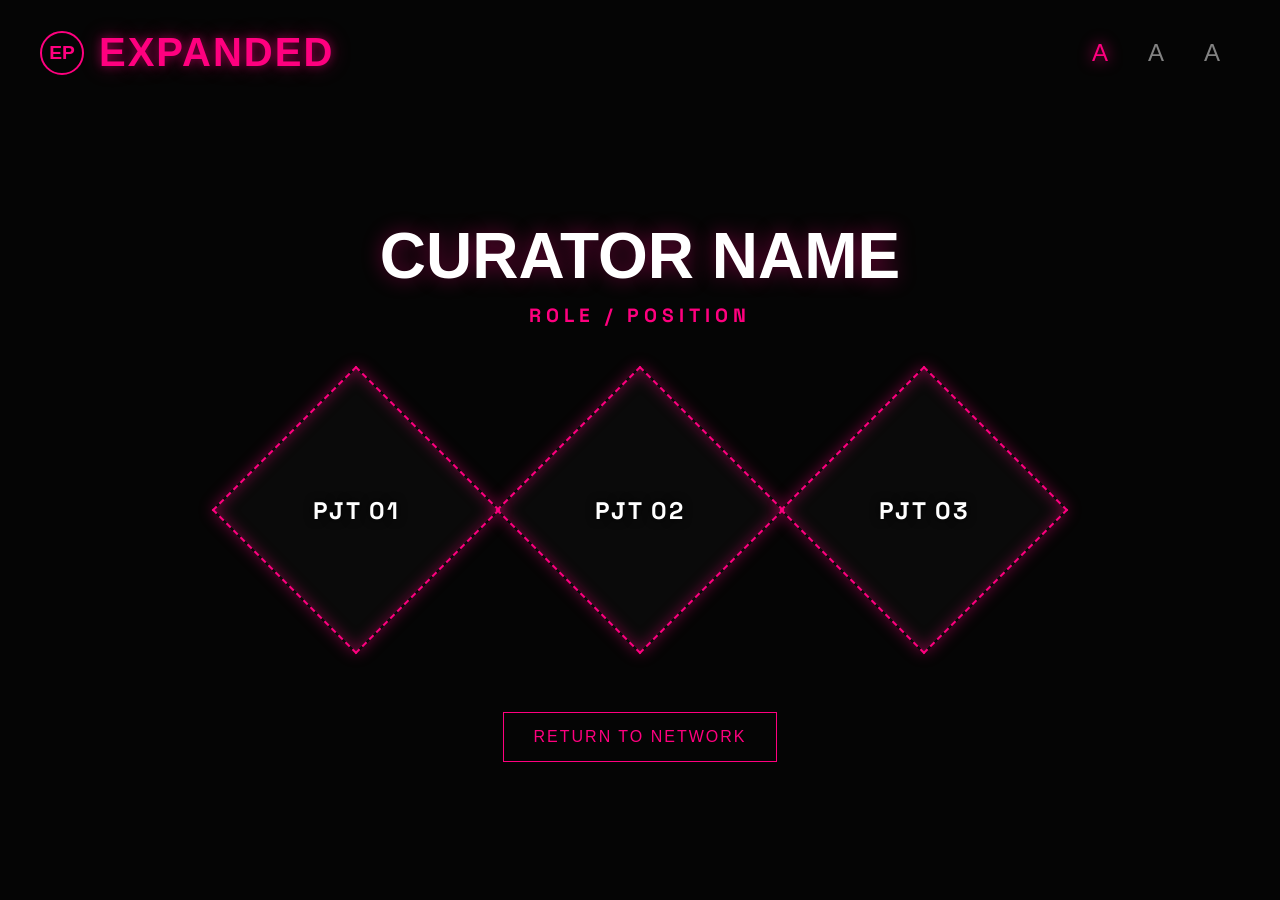
<file: curator_10.html>
<!DOCTYPE html>
<html lang="ko">
<head>
<meta charset="UTF-8">
<meta name="viewport" content="width=device-width, initial-scale=1.0">
<title>CURATOR NAME - EXPANDED</title>
<style>
  @import url('https://fonts.googleapis.com/css2?family=Syncopate:wght@700&family=Space+Grotesk:wght@400;700&display=swap');

  :root {
    --bg-color: #050505;
    
    /* [수정하는 부분 1] 이 페이지의 메인 테마 컬러 */
    --theme-color: #FF007F; /* 기본값: 네온 핑크 */
    --theme-dim: rgba(255, 0, 127, 0.4); /* 그림자용 투명도 묶음 */
  }

  body {
    margin: 0; 
    background-color: var(--bg-color); 
    color: white;
    font-family: 'Space Grotesk', sans-serif;
    min-height: 100vh; 
    display: flex; 
    flex-direction: column;
    overflow-x: hidden;
  }

  /* --- 공통 헤더 네비게이션 (메인과 동일) --- */
  header {
    position: absolute; top: 30px; left: 40px; right: 60px; 
    z-index: 10; display: flex; align-items: center; justify-content: space-between; 
  }
  .brand { display: flex; align-items: center; text-decoration: none; }
  .logo {
    width: 40px; height: 40px; background-color: transparent; border: 2px solid var(--theme-color);
    border-radius: 50%; margin-right: 15px; display: flex; align-items: center; justify-content: center;
  }
  .logo::before {
    content: 'EP'; font-family: 'Syncopate', sans-serif; color: var(--theme-color); font-size: 1.2rem; font-weight: 700;
  }
  h1 {
    font-family: 'Syncopate', sans-serif; color: var(--theme-color); font-size: 2.5rem; margin: 0;
    text-shadow: 0 0 10px var(--theme-dim), 0 0 20px var(--theme-dim); letter-spacing: 2px;
  }

  .top-menu { display: flex; gap: 40px; }
  .menu-item {
    font-family: 'Syncopate', sans-serif; font-size: 1.5rem; color: rgba(255, 255, 255, 0.5);
    text-decoration: none; display: flex; align-items: flex-end; transition: color 0.3s, text-shadow 0.3s;
  }
  .menu-item.active, .menu-item:hover { color: var(--theme-color); text-shadow: 0 0 15px var(--theme-color); }
  .menu-item .rest {
    font-size: 1rem; max-width: 0; opacity: 0; overflow: hidden; white-space: nowrap;
    transition: max-width 0.4s cubic-bezier(0.25, 1, 0.5, 1), opacity 0.3s ease; letter-spacing: 2px; padding-bottom: 2px; 
  }
  .menu-item:hover .rest { max-width: 150px; opacity: 1; margin-left: 2px; }

  /* --- 메인 콘텐츠 (큐레이터 정보 및 클리커) --- */
  .container {
    flex: 1; 
    display: flex; 
    flex-direction: column; 
    align-items: center; 
    justify-content: center;
    padding: 120px 40px 40px; /* 헤더 공간 확보 */
    text-align: center;
  }

  .curator-header { margin-bottom: 80px; }
  
  .curator-name {
    font-family: 'Syncopate', sans-serif; 
    font-size: 4rem; 
    color: white; /* 이름은 흰색으로 쨍하게 */
    margin: 0 0 10px 0; 
    text-shadow: 0 0 20px var(--theme-dim);
  }
  
  .curator-role {
    color: var(--theme-color);
    font-size: 1.2rem; 
    letter-spacing: 5px; 
    margin: 0;
    font-weight: 700;
  }

  /* 3개의 작품 상징물(클리커) 배열 */
  .projects-grid {
    display: flex; 
    gap: 80px; 
    justify-content: center; 
    align-items: center;
  }

  .project-card {
    width: 200px; height: 200px; 
    border: 2px dashed var(--theme-color);
    transform: rotate(45deg); /* 마름모 형태 */
    display: flex; align-items: center; justify-content: center;
    background: rgba(255, 255, 255, 0.02); 
    transition: all 0.4s cubic-bezier(0.16, 1, 0.3, 1);
    cursor: pointer; text-decoration: none; 
    box-shadow: inset 0 0 15px var(--theme-dim), 0 0 15px var(--theme-dim);
  }

  .project-card:hover {
    background: rgba(255, 255, 255, 0.1); 
    transform: rotate(135deg) scale(1.1); /* 회전하며 확대 */
    border-style: solid; 
    border-color: white;
    box-shadow: 0 0 30px var(--theme-color), inset 0 0 30px var(--theme-color);
  }

  .project-title {
    transform: rotate(-45deg); /* 부모 회전 상쇄 (수평 텍스트) */
    font-family: 'Space Grotesk', sans-serif; 
    font-size: 1.5rem; 
    color: white;
    font-weight: 700;
    letter-spacing: 2px; 
    text-shadow: 0 0 10px black; 
    transition: color 0.3s;
  }

  .project-card:hover .project-title { 
    color: white; 
    text-shadow: 0 0 20px white;
    transform: rotate(-135deg); /* 호버 시 회전 상쇄 */
  }

  /* 뒤로가기 버튼 */
  .back-btn {
    margin-top: 100px; 
    font-family: 'Syncopate', sans-serif; 
    font-size: 1rem; 
    color: var(--theme-color);
    text-decoration: none; 
    border: 1px solid var(--theme-color); 
    padding: 15px 30px; 
    letter-spacing: 2px;
    transition: all 0.3s ease;
  }
  
  .back-btn:hover {
    background: var(--theme-color); 
    color: var(--bg-color); 
    box-shadow: 0 0 20px var(--theme-color);
  }

</style>
</head>
<body>

  <header>
    <a href="index.html" class="brand">
      <div class="logo"></div>
      <h1>EXPANDED</h1>
    </a>
    
    <nav class="top-menu">
      <a href="#" class="menu-item active">A<span class="rest">CTIVITY</span></a>
      <a href="#" class="menu-item">A<span class="rest">RCHIVE</span></a>
      <a href="#" class="menu-item">A<span class="rest">BOUT</span></a>
    </nav>
  </header>

  <div class="container">
    <div class="curator-header">
      <h2 class="curator-name">CURATOR NAME</h2>
      <p class="curator-role">ROLE / POSITION</p>
    </div>

    <div class="projects-grid">
      <a href="#" class="project-card">
        <span class="project-title">PJT 01</span>
      </a>
      
      <a href="#" class="project-card">
        <span class="project-title">PJT 02</span>
      </a>
      
      <a href="#" class="project-card">
        <span class="project-title">PJT 03</span>
      </a>

    </div>

    <a href="index.html" class="back-btn">RETURN TO NETWORK</a>
  </div>

</body>
</html>
</file>
